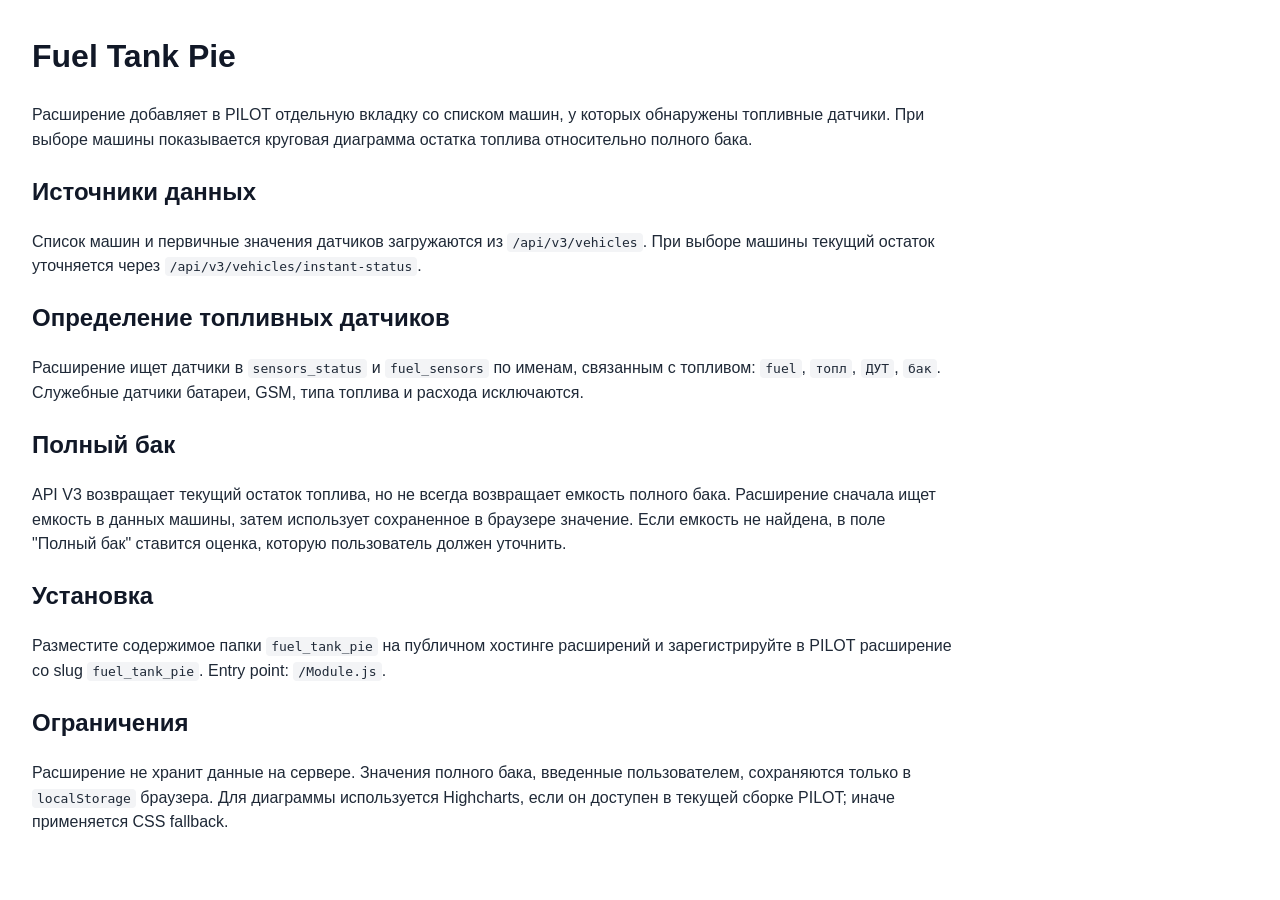
<file: fuel_tank_pie/doc/index.html>
<!doctype html>
<html lang="ru">
<head>
    <meta charset="utf-8">
    <title>Fuel Tank Pie</title>
    <style>
        body {
            color: #1f2937;
            font-family: Arial, sans-serif;
            line-height: 1.55;
            margin: 32px;
            max-width: 920px;
        }

        code {
            background: #f3f4f6;
            border-radius: 4px;
            padding: 2px 5px;
        }

        h1, h2 {
            color: #111827;
        }
    </style>
</head>
<body>
    <h1>Fuel Tank Pie</h1>

    <p>
        Расширение добавляет в PILOT отдельную вкладку со списком машин, у которых
        обнаружены топливные датчики. При выборе машины показывается круговая
        диаграмма остатка топлива относительно полного бака.
    </p>

    <h2>Источники данных</h2>
    <p>
        Список машин и первичные значения датчиков загружаются из
        <code>/api/v3/vehicles</code>. При выборе машины текущий остаток уточняется
        через <code>/api/v3/vehicles/instant-status</code>.
    </p>

    <h2>Определение топливных датчиков</h2>
    <p>
        Расширение ищет датчики в <code>sensors_status</code> и
        <code>fuel_sensors</code> по именам, связанным с топливом:
        <code>fuel</code>, <code>топл</code>, <code>ДУТ</code>, <code>бак</code>.
        Служебные датчики батареи, GSM, типа топлива и расхода исключаются.
    </p>

    <h2>Полный бак</h2>
    <p>
        API V3 возвращает текущий остаток топлива, но не всегда возвращает
        емкость полного бака. Расширение сначала ищет емкость в данных машины,
        затем использует сохраненное в браузере значение. Если емкость не найдена,
        в поле "Полный бак" ставится оценка, которую пользователь должен уточнить.
    </p>

    <h2>Установка</h2>
    <p>
        Разместите содержимое папки <code>fuel_tank_pie</code> на публичном хостинге
        расширений и зарегистрируйте в PILOT расширение со slug
        <code>fuel_tank_pie</code>. Entry point: <code>/Module.js</code>.
    </p>

    <h2>Ограничения</h2>
    <p>
        Расширение не хранит данные на сервере. Значения полного бака, введенные
        пользователем, сохраняются только в <code>localStorage</code> браузера.
        Для диаграммы используется Highcharts, если он доступен в текущей сборке
        PILOT; иначе применяется CSS fallback.
    </p>
</body>
</html>
</file>
